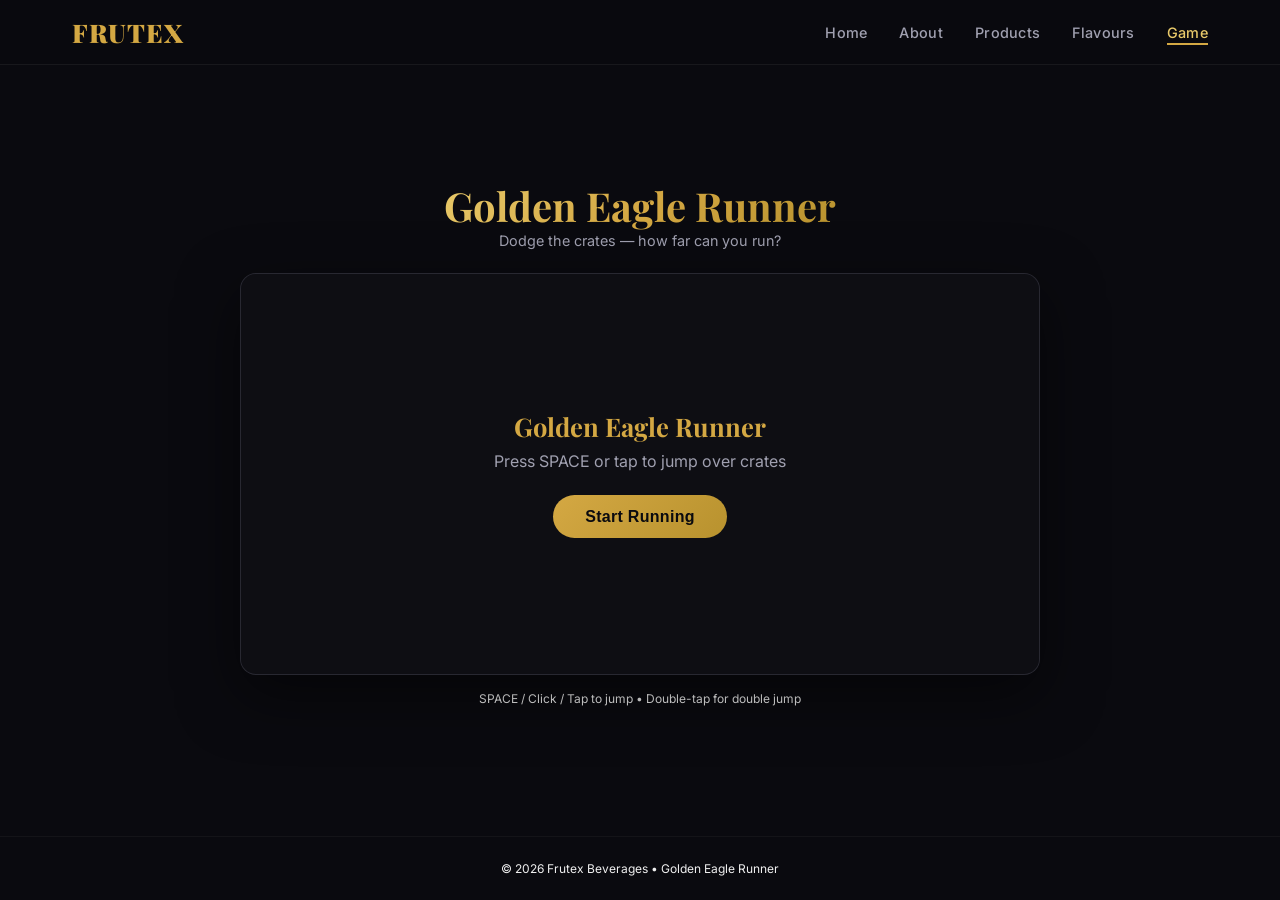
<file: runner-game.html>
<!DOCTYPE html>
<html lang="en">
<head>
  <meta charset="UTF-8">
  <meta name="viewport" content="width=device-width, initial-scale=1.0">
  <title>Frutex Runner — Game</title>
  <link href="https://fonts.googleapis.com/css2?family=Inter:wght@400;600;700;800;900&family=Playfair+Display:wght@800;900&display=swap" rel="stylesheet">
  <style>
    :root {
      --bg-primary: #0a0a0f;
      --bg-card: #16161f;
      --text-primary: #f0f0f0;
      --text-secondary: #a0a0b0;
      --gold: #d4a843;
      --gold-light: #e8c96a;
      --gold-dark: #b8922e;
      --max-width: 1200px;
      --transition: 0.3s cubic-bezier(0.4, 0, 0.2, 1);
    }
    * { margin: 0; padding: 0; box-sizing: border-box; }
    body {
      font-family: 'Inter', system-ui, sans-serif;
      background: var(--bg-primary);
      color: var(--text-primary);
      overflow-x: hidden;
      min-height: 100vh;
      display: flex;
      flex-direction: column;
    }
    nav {
      position: fixed; top: 0; left: 0; right: 0; z-index: 100;
      background: rgba(10,10,15,0.85);
      backdrop-filter: blur(20px);
      border-bottom: 1px solid rgba(255,255,255,0.06);
    }
    .nav-inner {
      max-width: var(--max-width); margin: 0 auto; padding: 0 2rem;
      display: flex; align-items: center; justify-content: space-between; height: 64px;
    }
    .nav-logo {
      font-family: 'Playfair Display', serif; font-size: 1.6rem; font-weight: 900;
      color: var(--gold); letter-spacing: 1px; text-decoration: none;
    }
    .nav-links { display: flex; gap: 2rem; list-style: none; }
    .nav-links a {
      color: var(--text-secondary); text-decoration: none; font-size: 0.9rem;
      font-weight: 500; transition: color var(--transition); letter-spacing: 0.3px;
    }
    .nav-links a:hover, .nav-links a.active { color: var(--gold-light); }
    .nav-links a.active { border-bottom: 2px solid var(--gold); padding-bottom: 2px; }

    .game-wrapper {
      flex: 1;
      display: flex; flex-direction: column; align-items: center; justify-content: center;
      padding: 80px 1rem 2rem;
    }
    .game-header {
      text-align: center; margin-bottom: 1.5rem;
    }
    .game-header h1 {
      font-family: 'Playfair Display', serif;
      font-size: clamp(1.8rem, 5vw, 2.5rem);
      background: linear-gradient(135deg, var(--gold-light), var(--gold), var(--gold-dark));
      -webkit-background-clip: text; -webkit-text-fill-color: transparent;
      background-clip: text;
    }
    .game-header p { color: var(--text-secondary); font-size: 0.9rem; }

    .game-container {
      position: relative;
      background: var(--bg-card);
      border: 1px solid rgba(255,255,255,0.08);
      border-radius: 16px;
      overflow: hidden;
      box-shadow: 0 20px 60px rgba(0,0,0,0.5);
    }
    canvas { display: block; }

    .game-hud {
      position: absolute; top: 16px; left: 0; right: 0;
      display: flex; justify-content: space-between;
      padding: 0 24px; pointer-events: none;
    }
    .hud-score {
      font-family: 'Playfair Display', serif; font-size: 1.3rem; font-weight: 800;
      color: var(--gold);
      text-shadow: 0 2px 8px rgba(0,0,0,0.6);
    }
    .hud-best {
      font-size: 0.8rem; color: var(--text-muted);
    }

    .game-overlay {
      position: absolute; inset: 0;
      display: flex; flex-direction: column; align-items: center; justify-content: center;
      background: rgba(10,10,15,0.7); pointer-events: none; opacity: 0;
      transition: opacity 0.4s;
    }
    .game-overlay.show { opacity: 1; pointer-events: all; }
    .game-overlay h2 {
      font-family: 'Playfair Display', serif; font-size: 2.5rem; color: var(--gold);
      margin-bottom: 0.5rem;
    }
    .game-overlay .final-score {
      font-size: 1.1rem; color: var(--text-secondary); margin-bottom: 1.5rem;
    }
    .game-overlay .final-score span { color: var(--gold-light); font-weight: 700; }
    .btn-restart, .btn-start {
      padding: 0.8rem 2rem;
      background: linear-gradient(135deg, var(--gold), var(--gold-dark));
      color: #0a0a0f; font-weight: 700; font-size: 1rem;
      border: none; border-radius: 100px; cursor: pointer;
      transition: transform var(--transition), box-shadow var(--transition);
      letter-spacing: 0.3px;
    }
    .btn-restart:hover, .btn-start:hover {
      transform: translateY(-2px);
      box-shadow: 0 8px 32px rgba(212,168,67,0.3);
    }
    .controls-hint {
      font-size: 0.75rem; color: var(--text-muted); margin-top: 1rem;
    }

    footer {
      text-align: center; padding: 1.5rem;
      color: var(--text-muted); font-size: 0.75rem;
      border-top: 1px solid rgba(255,255,255,0.04);
    }

    @media (max-width: 600px) {
      .nav-links { display: none; }
    }
  </style>
</head>
<body>

  <nav>
    <div class="nav-inner">
      <a href="index.html" class="nav-logo">FRUTEX</a>
      <ul class="nav-links">
        <li><a href="index.html">Home</a></li>
        <li><a href="index.html#about">About</a></li>
        <li><a href="index.html#products">Products</a></li>
        <li><a href="golden-eagle.html">Flavours</a></li>
        <li><a href="runner-game.html" class="active">Game</a></li>
      </ul>
    </div>
  </nav>

  <div class="game-wrapper">
    <div class="game-header">
      <h1>Golden Eagle Runner</h1>
      <p>Dodge the crates — how far can you run?</p>
    </div>

    <div class="game-container" style="width:100%;max-width:800px;">
      <canvas id="game"></canvas>
      <div class="game-overlay" id="overlayStart">
        <h2 style="font-size:1.6rem;">Golden Eagle Runner</h2>
        <p style="color:var(--text-secondary);margin-bottom:1.5rem;">Press SPACE or tap to jump over crates</p>
        <button class="btn-start" onclick="startGame()">Start Running</button>
      </div>
      <div class="game-overlay" id="overlayEnd">
        <h2>Game Over</h2>
        <p class="final-score">Score: <span id="finalScore">0</span></p>
        <button class="btn-restart" onclick="startGame()">Run Again</button>
      </div>
    </div>
    <p class="controls-hint">SPACE / Click / Tap to jump &bull; Double-tap for double jump</p>
  </div>

  <footer>&copy; 2026 Frutex Beverages &bull; Golden Eagle Runner</footer>

  <script>
    (function() {
      'use strict';

      var canvas = document.getElementById('game');
      var ctx = canvas.getContext('2d');
      var overlayStart = document.getElementById('overlayStart');
      var overlayEnd = document.getElementById('overlayEnd');
      var finalScoreEl = document.getElementById('finalScore');

      var W = 800;
      var H = 400;
      canvas.width = W;
      canvas.height = H;

      // Responsive canvas
      function resize() {
        var cw = Math.min(800, window.innerWidth - 32);
        canvas.style.width = cw + 'px';
        canvas.style.height = (cw * H / W) + 'px';
      }
      resize();
      window.addEventListener('resize', resize);

      // Load sprite
      var sprite = new Image();
      sprite.src = 'runner.png';

      // Game state
      var running = false;
      var score = 0;
      var coins = 0;
      var best = parseInt(localStorage.getItem('frutexBest') || '0', 10);
      var speed = 0;
      var frame = 0;
      var animId;

      // 3-lane system
      var lanes = [-120, 0, 120];
      var laneIndex = 1;
      var targetLane = 1;
      var laneX = 0;
      var leanAngle = 0;
      var LANE_SPEED = 12;

      // Player
      var player = { x: 0, y: 0, vy: 0, w: 60, h: 80, grounded: true, jumping: false, rolling: false, rollTimer: 0 };
      var GRAVITY = 0.85;
      var JUMP_FORCE = -15;

      // Road perspective
      var roadSegments = [];
      var SEG_COUNT = 50;
      var SEG_LENGTH = 40;

      // Obstacles
      var obstacles = [];
      var spawnDist = 0;

      // Collectibles
      var collectibles = [];

      // Particles
      var particles = [];

      function initRoad() {
        roadSegments = [];
        for (var i = 0; i < SEG_COUNT; i++) {
          roadSegments.push({ z: i * SEG_LENGTH });
        }
      }

      function project(x, y, z) {
        if (z <= 1) z = 1;
        var scale = 300 / z;
        return {
          sx: W / 2 + x * scale,
          sy: H / 2 + 80 - y * scale,
          scale: scale
        };
      }

      function spawnObstacle() {
        var lane = Math.floor(Math.random() * 3);
        var isOverhead = Math.random() < 0.35;
        var types = isOverhead
          ? [{ w: 60, h: 20, color: '#e85d3a', overhead: true },
             { w: 50, h: 18, color: '#f5a623', overhead: true }]
          : [{ w: 35, h: 50, color: '#c73e6f' },
             { w: 40, h: 45, color: '#e8743c' },
             { w: 30, h: 60, color: '#8b2252' }];
        var t = types[Math.floor(Math.random() * types.length)];
        obstacles.push({
          lane: lane,
          z: SEG_COUNT * SEG_LENGTH - 100,
          w: t.w, h: t.h, color: t.color,
          overhead: t.overhead || false,
          hit: false
        });
      }

      function spawnCollectible() {
        var lane = Math.floor(Math.random() * 3);
        collectibles.push({
          lane: lane,
          z: SEG_COUNT * SEG_LENGTH - 80,
          collected: false,
          bobPhase: Math.random() * Math.PI * 2
        });
      }

      function spawnParticle(x, y, color) {
        for (var i = 0; i < 6; i++) {
          particles.push({
            x: x + (Math.random() - 0.5) * 30,
            y: y,
            vx: (Math.random() - 0.5) * 6,
            vy: -Math.random() * 8 - 3,
            life: 15 + Math.random() * 20,
            maxLife: 35,
            color: color || (Math.random() < 0.5 ? '#d4a843' : '#e8c96a')
          });
        }
      }

      function reset() {
        initRoad();
        obstacles = [];
        collectibles = [];
        particles = [];
        laneIndex = 1;
        targetLane = 1;
        laneX = 0;
        leanAngle = 0;
        player.y = 0;
        player.vy = 0;
        player.grounded = true;
        player.jumping = false;
        player.rolling = false;
        player.rollTimer = 0;
        score = 0;
        coins = 0;
        speed = 4;
        spawnDist = 200;
        frame = 0;
      }

      function jump() {
        if (!running || player.jumping || player.rolling) return;
        player.vy = JUMP_FORCE;
        player.grounded = false;
        player.jumping = true;
        spawnParticle(W / 2 + laneX, H / 2 + 40, '#d4a843');
      }

      function roll() {
        if (!running || player.jumping || player.rolling) return;
        player.rolling = true;
        player.rollTimer = 28;
      }

      function moveLane(dir) {
        if (!running) return;
        var next = laneIndex + dir;
        if (next >= 0 && next <= 2) {
          targetLane = next;
          leanAngle = dir * 0.3;
        }
      }

      // Input
      document.addEventListener('keydown', function(e) {
        if (e.code === 'Space' || e.code === 'ArrowUp' || e.code === 'KeyW') { e.preventDefault(); jump(); }
        if (e.code === 'ArrowDown' || e.code === 'KeyS') { e.preventDefault(); roll(); }
        if (e.code === 'ArrowLeft' || e.code === 'KeyA') { e.preventDefault(); moveLane(-1); }
        if (e.code === 'ArrowRight' || e.code === 'KeyD') { e.preventDefault(); moveLane(1); }
      });
      canvas.addEventListener('click', function(e) {
        var rect = canvas.getBoundingClientRect();
        var cy = e.clientY - rect.top;
        var scaleY = H / rect.height;
        cy *= scaleY;
        if (cy > H * 0.55) roll();
        else jump();
      });
      canvas.addEventListener('touchstart', function(e) {
        e.preventDefault();
        var x = e.touches[0].clientX;
        var y = e.touches[0].clientY;
        var mid = window.innerWidth / 2;
        if (y > window.innerHeight * 0.6) roll();
        else if (x < mid - 60) moveLane(-1);
        else if (x > mid + 60) moveLane(1);
        else jump();
      });

      // Swipe support
      var touchStartX = 0, touchStartY = 0;
      canvas.addEventListener('touchstart', function(e) {
        touchStartX = e.touches[0].clientX;
        touchStartY = e.touches[0].clientY;
      }, { passive: true });
      canvas.addEventListener('touchend', function(e) {
        var dx = (e.changedTouches[0] ? e.changedTouches[0].clientX : touchStartX) - touchStartX;
        var dy = (e.changedTouches[0] ? e.changedTouches[0].clientY : touchStartY) - touchStartY;
        if (Math.abs(dx) > 40) moveLane(dx > 0 ? 1 : -1);
      });

      function update() {
        // Lane movement
        if (targetLane !== laneIndex) {
          laneX += (lanes[targetLane] - laneX) * 0.18;
          if (Math.abs(lanes[targetLane] - laneX) < 0.5) {
            laneX = lanes[targetLane];
            laneIndex = targetLane;
          }
        }
        // Lean recovery
        leanAngle *= 0.88;
        if (Math.abs(leanAngle) < 0.005) leanAngle = 0;

        // Roll timer
        if (player.rolling) {
          player.rollTimer--;
          if (player.rollTimer <= 0) player.rolling = false;
        }

        // Player jump
        if (!player.rolling) {
          player.vy += GRAVITY;
          player.y += player.vy;
          if (player.y >= 0) {
            player.y = 0;
            player.vy = 0;
            player.grounded = true;
            player.jumping = false;
          }
        } else {
          player.y = 0;
          player.vy = 0;
        }

        // Speed
        speed += 0.004;
        if (speed > 14) speed = 14;

        // Move road
        for (var i = 0; i < roadSegments.length; i++) {
          roadSegments[i].z -= speed;
          if (roadSegments[i].z <= 0) {
            roadSegments[i].z += SEG_COUNT * SEG_LENGTH;
          }
        }

        // Move obstacles
        for (var j = obstacles.length - 1; j >= 0; j--) {
          obstacles[j].z -= speed;
          if (obstacles[j].z < 5) {
            obstacles.splice(j, 1);
            score += 10;
          }
        }

        // Move collectibles
        for (var c = collectibles.length - 1; c >= 0; c--) {
          collectibles[c].z -= speed;
          if (collectibles[c].z < 5) {
            collectibles.splice(c, 1);
          }
        }

        // Collision
        for (var k = obstacles.length - 1; k >= 0; k--) {
          var o = obstacles[k];
          if (o.z < 75 && o.z > 10 && o.lane === laneIndex && !o.hit) {
            if (o.overhead && player.rolling) continue;
            if (o.overhead && !player.jumping) continue;
            if (!o.overhead && player.jumping) continue;
            if (!o.overhead && player.rolling) {
              // Roll under ground obstacles
              continue;
            }
            endGame();
            return;
          }
        }

        // Collect collectibles
        for (var cl = collectibles.length - 1; cl >= 0; cl--) {
          var co = collectibles[cl];
          if (co.z < 75 && co.z > 10 && co.lane === laneIndex && !co.collected) {
            co.collected = true;
            coins += 1;
            score += 25;
            spawnParticle(W / 2 + laneX, H / 2 + 20, '#e8c96a');
            collectibles.splice(cl, 1);
          }
        }

        // Spawn
        spawnDist -= speed;
        if (spawnDist <= 0) {
          spawnObstacle();
          spawnDist = 130 + Math.random() * 180 - speed * 2;
          if (Math.random() < 0.5) spawnCollectible();
        }

        // Particles
        for (var p = particles.length - 1; p >= 0; p--) {
          var pp = particles[p];
          pp.x += pp.vx; pp.y += pp.vy; pp.vy += 0.12; pp.life--;
          if (pp.life <= 0) particles.splice(p, 1);
        }

        frame++;
      }

      function draw() {
        ctx.clearRect(0, 0, W, H);

        // Bright sky
        var sky = ctx.createLinearGradient(0, 0, 0, H / 2 + 60);
        sky.addColorStop(0, '#1a3a5c');
        sky.addColorStop(0.4, '#2d6da4');
        sky.addColorStop(0.7, '#4a90d9');
        sky.addColorStop(1, '#7ab8f5');
        ctx.fillStyle = sky;
        ctx.fillRect(0, 0, W, H);

        // Clouds
        ctx.fillStyle = 'rgba(255,255,255,0.2)';
        for (var cl = 0; cl < 5; cl++) {
          var cx = ((cl * 180 + frame * 0.3) % (W + 200)) - 100;
          var cy = 40 + cl * 35;
          ctx.beginPath();
          ctx.ellipse(cx, cy, 35, 14, 0, 0, Math.PI * 2);
          ctx.fill();
          ctx.beginPath();
          ctx.ellipse(cx + 25, cy - 8, 28, 12, 0, 0, Math.PI * 2);
          ctx.fill();
          ctx.beginPath();
          ctx.ellipse(cx - 20, cy - 4, 22, 10, 0, 0, Math.PI * 2);
          ctx.fill();
        }

        // Road segments back to front
        for (var i = roadSegments.length - 1; i >= 0; i--) {
          var seg = roadSegments[i];
          var p = project(0, 0, seg.z);
          var scale = p.scale;
          if (scale < 0) continue;

          var roadW = 210 * scale;
          // Alternate track colors
          var segIdx = Math.floor(seg.z / SEG_LENGTH);
          ctx.fillStyle = (segIdx % 2 === 0) ? '#3a3a50' : '#424260';
          ctx.fillRect(p.sx - roadW / 2, p.sy - 1, roadW, Math.max(2, scale * 6));

          // Rail lines
          ctx.strokeStyle = 'rgba(255,200,50,0.3)';
          ctx.lineWidth = 1.5;
          ctx.beginPath();
          ctx.moveTo(p.sx - roadW / 2, p.sy);
          ctx.lineTo(p.sx - roadW / 2, p.sy);
          ctx.stroke();
          ctx.beginPath();
          ctx.moveTo(p.sx + roadW / 2, p.sy);
          ctx.lineTo(p.sx + roadW / 2, p.sy);
          ctx.stroke();
        }

        // Lane dividers on top of road
        var nearSeg = roadSegments[roadSegments.length - 1];
        if (nearSeg && nearSeg.z > 10) {
          var np = project(0, 0, nearSeg.z);
          var nw = 210 * np.scale;
          var nln = nw / 3;
          ctx.strokeStyle = 'rgba(255,255,255,0.15)';
          ctx.lineWidth = 1;
          ctx.setLineDash([8 * np.scale, 12 * np.scale]);
          ctx.beginPath();
          ctx.moveTo(np.sx - nln, np.sy + 2);
          ctx.lineTo(np.sx - nln, H);
          ctx.stroke();
          ctx.beginPath();
          ctx.moveTo(np.sx + nln, np.sy + 2);
          ctx.lineTo(np.sx + nln, H);
          ctx.stroke();
          ctx.setLineDash([]);
        }

        // Draw obstacles back to front
        var sortedObs = obstacles.slice().sort(function(a, b) { return b.z - a.z; });
        for (var oi = 0; oi < sortedObs.length; oi++) {
          var ob = sortedObs[oi];
          var op = project(lanes[ob.lane], ob.overhead ? 50 : ob.h / 2, ob.z);
          var os = op.scale;
          if (os < 0.5) continue;

          var ow = ob.w * os * 0.6;
          var oh = ob.h * os * 0.6;
          var ox = op.sx - ow / 2;
          var oy = ob.overhead ? op.sy - oh - 40 * os : op.sy - oh;

          var grad = ctx.createLinearGradient(ox, oy, ox + ow, oy + oh);
          grad.addColorStop(0, ob.color);
          grad.addColorStop(1, 'rgba(0,0,0,0.55)');
          ctx.fillStyle = grad;
          ctx.fillRect(ox, oy, ow, oh);
          ctx.strokeStyle = 'rgba(255,255,255,0.3)';
          ctx.lineWidth = 1.5;
          ctx.strokeRect(ox, oy, ow, oh);

          if (ob.overhead) {
            // Barrier poles
            ctx.fillStyle = '#666';
            var poleW = 3 * os;
            ctx.fillRect(ox, oy + oh, poleW, op.sy - oy - oh);
            ctx.fillRect(ox + ow - poleW, oy + oh, poleW, op.sy - oy - oh);
          }
        }

        // Draw collectibles
        for (var ci = 0; ci < collectibles.length; ci++) {
          var c = collectibles[ci];
          var cp = project(lanes[c.lane], 30 + Math.sin(frame * 0.08 + c.bobPhase) * 8, c.z);
          var cs = cp.scale;
          if (cs < 0.5) continue;
          var cr = 10 * cs;
          // Gold coin/bottle
          ctx.fillStyle = '#f5c842';
          ctx.beginPath();
          ctx.arc(cp.sx, cp.sy - cr, cr, 0, Math.PI * 2);
          ctx.fill();
          ctx.fillStyle = '#e8c96a';
          ctx.beginPath();
          ctx.arc(cp.sx - cr * 0.2, cp.sy - cr * 1.1, cr * 0.4, 0, Math.PI * 2);
          ctx.fill();
          // Dollar sign
          ctx.fillStyle = '#8b6914';
          ctx.font = (10 * cs) + 'px Inter';
          ctx.textAlign = 'center';
          ctx.fillText('$', cp.sx, cp.sy - cr * 0.55);
        }

        // Particles
        for (var pi = 0; pi < particles.length; pi++) {
          var ppp = particles[pi];
          ctx.fillStyle = ppp.color;
          ctx.globalAlpha = ppp.life / ppp.maxLife;
          ctx.beginPath();
          ctx.arc(ppp.x, ppp.y, 3, 0, Math.PI * 2);
          ctx.fill();
        }
        ctx.globalAlpha = 1;

        // Player
        var px = W / 2 + laneX;
        var py = H / 2 + 40 + player.y;
        var bob = player.grounded ? Math.sin(frame * 0.12) * 2 : 0;

        // Shadow
        ctx.fillStyle = 'rgba(0,0,0,0.35)';
        ctx.beginPath();
        ctx.ellipse(px + player.w / 2, H / 2 + 116, player.w * 0.45, 6, 0, 0, Math.PI * 2);
        ctx.fill();

        if (sprite.complete && sprite.naturalWidth > 0) {
          ctx.save();
          ctx.translate(px + player.w / 2, py + bob);
          ctx.rotate(leanAngle);
          var scaleY = player.rolling ? 0.5 : 1.3;
          ctx.scale(1.3, scaleY);
          if (player.rolling) {
            ctx.drawImage(sprite, -player.w / 2, -player.h * 0.7, player.w, player.h * 1.2);
          } else {
            ctx.drawImage(sprite, -player.w / 2, -player.h, player.w, player.h);
          }
          ctx.restore();
        } else {
          ctx.fillStyle = '#d4a843';
          ctx.fillRect(px, py - player.h, player.w, player.h);
        }

        // HUD
        ctx.fillStyle = '#fff';
        ctx.font = '800 20px "Playfair Display", serif';
        ctx.textAlign = 'right';
        ctx.fillText(Math.floor(score), W - 20, 34);

        // Coins
        ctx.fillStyle = '#f5c842';
        ctx.font = '700 14px Inter, sans-serif';
        ctx.textAlign = 'right';
        ctx.fillText('$' + coins, W - 20, 55);

        ctx.fillStyle = 'rgba(255,255,255,0.35)';
        ctx.font = '600 9px Inter, sans-serif';
        ctx.fillText('BEST: ' + best, W - 20, 68);

        // Controls
        ctx.fillStyle = 'rgba(255,255,255,0.2)';
        ctx.font = '9px Inter, sans-serif';
        ctx.textAlign = 'center';
        ctx.fillText('← → switch lanes   ↑ jump   ↓ roll', W / 2, H - 10);
      }

      function loop() {
        update();
        draw();
        animId = requestAnimationFrame(loop);
      }

      function endGame() {
        running = false;
        var finalScore = Math.floor(score + coins * 25);
        if (finalScore > best) {
          best = finalScore;
          localStorage.setItem('frutexBest', best);
        }
        finalScoreEl.textContent = finalScore + ' ($' + coins + ')';
        overlayEnd.classList.add('show');
      }

      window.startGame = function() {
        reset();
        overlayStart.classList.remove('show');
        overlayEnd.classList.remove('show');
        running = true;
        if (animId) cancelAnimationFrame(animId);
        loop();
      };

      // Show start screen
      overlayStart.classList.add('show');
      initRoad();
    })();
  </script>
</body>
</html>
</file>
